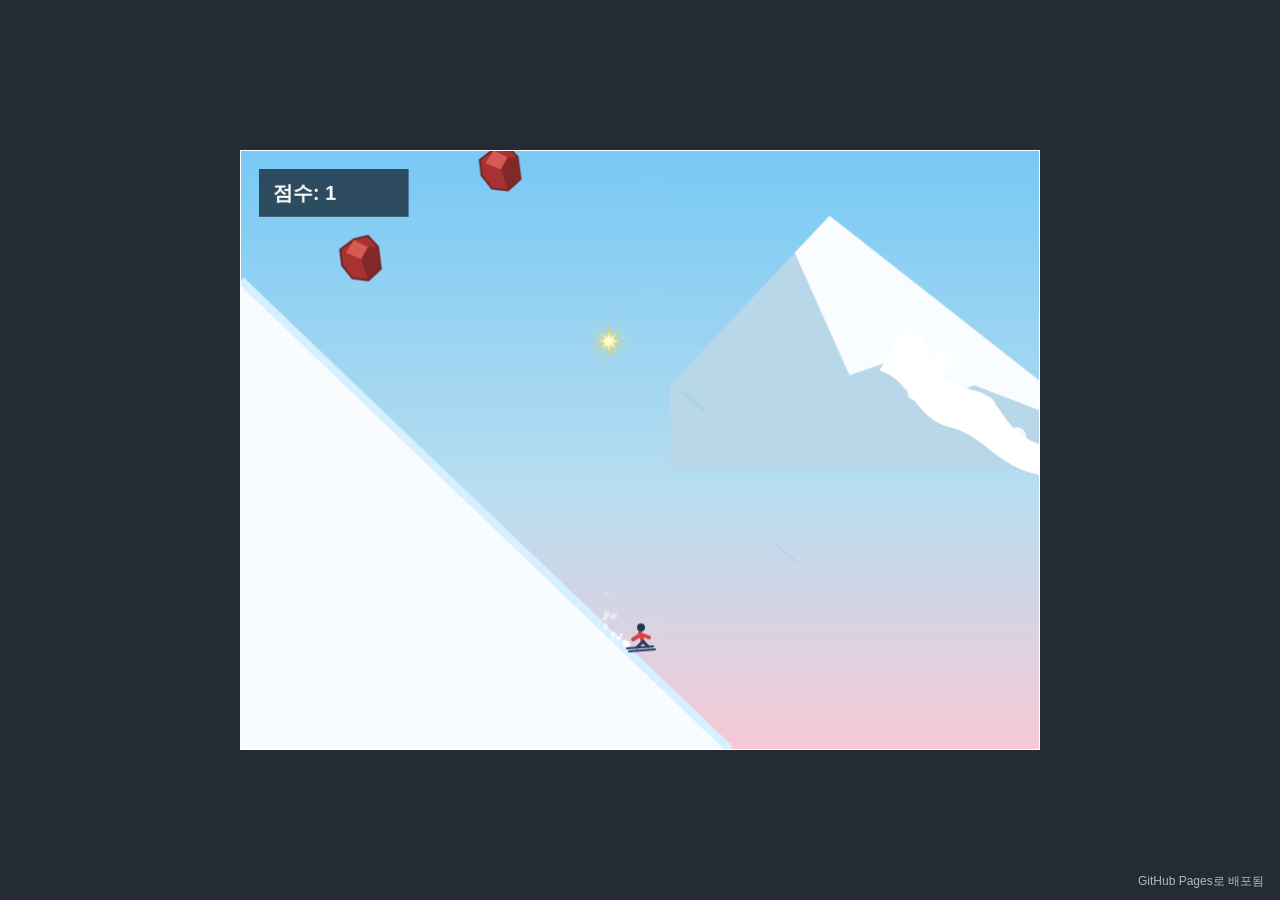
<file: index.html>
<!doctype html>
<html lang="ko">
  <head>
    <meta charset="UTF-8">
    <meta name="viewport" content="width=device-width, initial-scale=1">
    <meta name="theme-color" content="#252b35">
    <title>스키</title>
    <link rel="stylesheet" href="style.css">
    <script src="script.js?v=collision-shake-1" defer></script>
  </head>
  <body>
    <main class="game">
      <canvas id="game" width="800" height="600" aria-label="눈 덮인 산에서 스키를 타는 사람과 돌 세 개"></canvas>
    </main>
    <footer class="deployment-note">GitHub Pages로 배포됨</footer>
  </body>
</html>
</file>
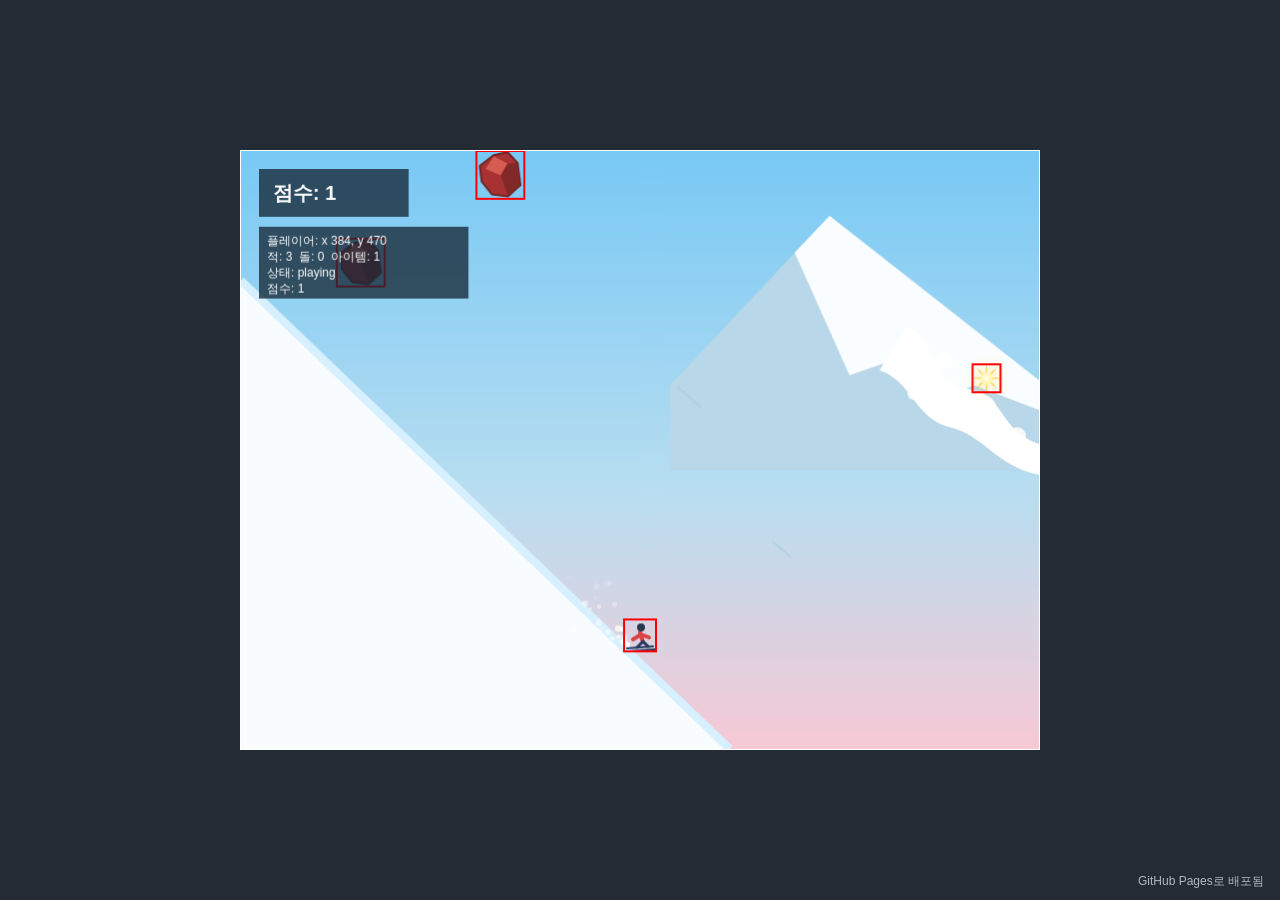
<file: debug-practice.html>
<!doctype html>
<html lang="ko">
  <head>
    <meta charset="UTF-8">
    <meta name="viewport" content="width=device-width, initial-scale=1">
    <meta name="theme-color" content="#252b35">
    <title>스키</title>
    <style>
* {
  box-sizing: border-box;
}

body {
  min-width: 320px;
  min-height: 100vh;
  margin: 0;
  display: grid;
  place-items: center;
  padding: 24px;
  background: #252b35;
  font-family: "Malgun Gothic", sans-serif;
}

.game {
  width: min(100%, 800px);
}

canvas {
  display: block;
  width: 100%;
  height: auto;
  border: 1px solid #fff;
}

.deployment-note {
  position: fixed;
  right: 16px;
  bottom: 10px;
  margin: 0;
  color: #aeb8c5;
  font-size: 0.75rem;
}

@media (max-width: 520px) {
  body {
    padding: 16px;
  }
}

    </style>
  </head>
  <body>
    <main class="game">
      <canvas id="game" width="800" height="600" aria-label="눈 덮인 산에서 스키를 타는 사람과 돌 세 개"></canvas>
    </main>
    <footer class="deployment-note">GitHub Pages로 배포됨</footer>
    <script>
const canvas = document.getElementById("game"); // HTML에서 게임 화면 캔버스를 가져옵니다.
const ctx = canvas.getContext("2d"); // 캔버스에 2D 그림을 그리는 도구를 가져옵니다.

// 방향키와 스페이스바의 현재 눌림 상태, 플레이어의 조작 속도입니다.
const keys = {
  ArrowUp: false,
  ArrowDown: false,
  ArrowLeft: false,
  ArrowRight: false,
  Space: false,
};
const playerMoveSpeed = 4;
const rockSpawnMinDelay = 700;
const rockSpawnMaxDelay = 2600;
const rockSpeedIncreasePerSecond = 0.02;
const rockMaxSpeedMultiplier = 3;
const screenShakeDuration = 220;
const screenShakeIntensity = 7;
// 적의 개수와 크기를 한곳에서 관리합니다.
const enemyCount = 3;
const enemySize = 24;
const itemSize = 14;
// 충돌 판정 영역을 화면에 표시할지 설정합니다.
let showDebug = true;
let showHitbox = true;
let gameState = "playing";
let gameStartTime = Date.now();
let gameEndTime = null;
let scoreBonus = 0;
let screenShakeRemaining = 0;
const initialPlayerPosition = { x: 384, y: 470 };
const initialEnemyPositions = [
  { x: 120, y: -enemySize, speed: 2 },
  { x: 260, y: -180, speed: 3 },
  { x: 400, y: -340, speed: 4 },
];
const initialSnowTrails = [
  { x: 100, y: 550, length: 28 },
  { x: 235, y: 420, length: 20 },
  { x: 440, y: 570, length: 25 },
  { x: 650, y: 500, length: 18 },
  { x: 560, y: 350, length: 24 },
  { x: 300, y: 590, length: 16 },
];

// 캔버스 크기와 돌, 스키 타는 사람의 위치·크기·속도를 모아 둡니다.
const scene = {
  width: 800,
  height: 600,
  rocks: [],
  rockSpawnMinX: 30,
  rockSpawnMaxX: 450,
  rockAcceleration: 0.2,
  slopeStartY: 130,
  slopeEndX: 490,
  slopeEndY: 600,
  backgroundThemes: [
    {
      sky: ["#78c9f5", "#b9def0", "#f7c9d5"],
      mountain: "#b8d7e8",
      mountainSnow: "#f9fdff",
      avalanche: "#ffffff",
      slope: "#f8fcff",
      slopeEdge: "#d6f0ff",
    },
    {
      sky: ["#f5a66f", "#f5d0a8", "#f8e6d0"],
      mountain: "#b6c4d2",
      mountainSnow: "#fff8ec",
      avalanche: "#fffdf8",
      slope: "#fffaf2",
      slopeEdge: "#f3d9c2",
    },
    {
      sky: ["#263858", "#627d9f", "#b7c8d8"],
      mountain: "#71879a",
      mountainSnow: "#e5eef5",
      avalanche: "#f3f8fc",
      slope: "#edf5fb",
      slopeEdge: "#c5d9e8",
    },
  ],
  backgroundIndex: 0,
  backgroundChangeInterval: 30000,
  lastBackgroundChangeAt: 0,
  snowParticles: [],
  snowParticleTimer: 0,
  snowParticleInterval: 45,
  snowParticleLifetime: 650,
  lastFrameTimestamp: null,
  nextRockInMs:
    rockSpawnMinDelay + Math.random() * (rockSpawnMaxDelay - rockSpawnMinDelay),
  player: { x: 384, y: 470, width: 32, height: 32 },
  snowTrails: initialSnowTrails.map((trail) => ({ ...trail })),
  snowSpeedX: 1.5,
  snowSpeedY: 1.4,
};

// 서로 다른 위치와 속도로 시작하는 적 세 명입니다.
const enemies = [
  ...initialEnemyPositions.map((enemy) => ({ ...enemy, size: enemySize })),
];
// 아이템은 한 번에 하나씩 화면 위쪽에 배치합니다.
const items = [createItem()];

// 절벽 쪽을 피해 비탈 위쪽의 무작위 위치에 아이템을 만듭니다.
function createItem() {
  const y =
    scene.slopeStartY +
    itemSize +
    Math.random() * (scene.height * 0.4 - scene.slopeStartY - itemSize);
  const minX = getSlopeEdgeX(y + itemSize) + itemSize;
  return {
    x: minX + Math.random() * (scene.width - itemSize - minX),
    y,
    size: itemSize,
  };
}

// 하늘 그라데이션, 눈 덮인 비탈, 멀리 보이는 눈사태 산을 그립니다.
function drawBackground() {
  const theme = scene.backgroundThemes[scene.backgroundIndex];
  const skyGradient = ctx.createLinearGradient(0, 0, 0, scene.height);
  skyGradient.addColorStop(0, theme.sky[0]);
  skyGradient.addColorStop(0.58, theme.sky[1]);
  skyGradient.addColorStop(1, theme.sky[2]);
  ctx.fillStyle = skyGradient;
  ctx.fillRect(0, 0, scene.width, scene.height);

  // 멀리 있는 산의 바탕을 그립니다.
  ctx.beginPath();
  ctx.moveTo(430, 235);
  ctx.lineTo(590, 65);
  ctx.lineTo(800, 230);
  ctx.lineTo(800, 320);
  ctx.lineTo(430, 320);
  ctx.closePath();
  ctx.fillStyle = theme.mountain;
  ctx.fill();

  // 산꼭대기와 비탈에 쌓인 눈을 그립니다.
  ctx.beginPath();
  ctx.moveTo(555, 102);
  ctx.lineTo(590, 65);
  ctx.lineTo(800, 230);
  ctx.lineTo(800, 260);
  ctx.lineTo(735, 235);
  ctx.lineTo(690, 253);
  ctx.lineTo(645, 213);
  ctx.lineTo(610, 225);
  ctx.closePath();
  ctx.fillStyle = theme.mountainSnow;
  ctx.fill();

  // 산비탈에서 흘러내리는 눈사태를 흰색 곡선으로 표현합니다.
  ctx.beginPath();
  ctx.moveTo(667, 175);
  ctx.bezierCurveTo(700, 190, 685, 230, 735, 240);
  ctx.bezierCurveTo(765, 247, 760, 280, 800, 294);
  ctx.lineTo(800, 325);
  ctx.bezierCurveTo(755, 315, 745, 285, 710, 277);
  ctx.bezierCurveTo(675, 268, 672, 230, 640, 220);
  ctx.closePath();
  ctx.fillStyle = theme.avalanche;
  ctx.fill();

  // 눈사태 주변에 흩날리는 눈 덩어리를 그립니다.
  ctx.fillStyle = "rgb(255 255 255 / 85%)";
  [
    [704, 211, 10],
    [744, 258, 13],
    [778, 286, 9],
    [675, 243, 7],
  ].forEach(([x, y, radius]) => {
    ctx.beginPath();
    ctx.arc(x, y, radius, 0, Math.PI * 2);
    ctx.fill();
  });

  // 화면 아래쪽에 45도 정도 기울어진 흰 눈 비탈을 그립니다.
  ctx.beginPath();
  ctx.moveTo(0, 130);
  ctx.lineTo(490, scene.height);
  ctx.lineTo(scene.width, scene.height);
  ctx.lineTo(0, scene.height);
  ctx.closePath();
  ctx.fillStyle = theme.slope;
  ctx.fill();

  // 비탈의 경계에 옅은 파란색 선을 그립니다.
  ctx.beginPath();
  ctx.moveTo(0, 130);
  ctx.lineTo(490, scene.height);
  ctx.strokeStyle = theme.slopeEdge;
  ctx.lineWidth = 8;
  ctx.stroke();
}

// 돌 하나를 회색 원과 밝은 표면 무늬를 그립니다.
function drawRock(rock) {
  if (rock.state === "landed" && rock.impactFrames > 0) {
    const impactSize = (18 - rock.impactFrames) * 2;
    ctx.beginPath();
    ctx.ellipse(rock.x, rock.slopeY, impactSize, impactSize / 3, 0, 0, Math.PI * 2);
    ctx.strokeStyle = `rgb(255 255 255 / ${rock.impactFrames * 4}%)`;
    ctx.lineWidth = 3;
    ctx.stroke();
  }

  ctx.beginPath();
  ctx.arc(rock.x, rock.y, rock.radius, 0, Math.PI * 2);
  ctx.fillStyle = "#656b73";
  ctx.fill();

  ctx.beginPath();
  ctx.arc(
    rock.x - rock.radius * 0.3,
    rock.y - rock.radius * 0.3,
    rock.radius * 0.25,
    0,
    Math.PI * 2,
  );
  ctx.fillStyle = "#aeb7c0";
  ctx.fill();
}

// 적 하나를 각진 붉은 바위 모양으로 그립니다.
function drawEnemy(enemy) {
  const rockPoints = [
    [0.72, -0.5],
    [0.3, -0.95],
    [-0.28, -0.82],
    [-0.86, -0.38],
    [-0.78, 0.28],
    [-0.35, 0.82],
    [0.32, 0.9],
    [0.84, 0.42],
  ];

  ctx.beginPath();
  rockPoints.forEach(([scaleX, scaleY], index) => {
    const x = enemy.x + scaleX * enemy.size;
    const y = enemy.y + scaleY * enemy.size;
    if (index === 0) {
      ctx.moveTo(x, y);
    } else {
      ctx.lineTo(x, y);
    }
  });
  ctx.closePath();
  ctx.fillStyle = "#a83232";
  ctx.fill();
  ctx.strokeStyle = "#702626";
  ctx.lineWidth = 2;
  ctx.stroke();

  // 바위 표면에 밝고 어두운 면을 더해 입체감을 줍니다.
  ctx.beginPath();
  ctx.moveTo(enemy.x - enemy.size * 0.28, enemy.y - enemy.size * 0.78);
  ctx.lineTo(enemy.x + enemy.size * 0.3, enemy.y - enemy.size * 0.48);
  ctx.lineTo(enemy.x + enemy.size * 0.02, enemy.y + enemy.size * 0.02);
  ctx.lineTo(enemy.x - enemy.size * 0.62, enemy.y - enemy.size * 0.25);
  ctx.closePath();
  ctx.fillStyle = "#d65b50";
  ctx.fill();

  ctx.beginPath();
  ctx.moveTo(enemy.x + enemy.size * 0.02, enemy.y + enemy.size * 0.02);
  ctx.lineTo(enemy.x + enemy.size * 0.3, enemy.y - enemy.size * 0.48);
  ctx.lineTo(enemy.x + enemy.size * 0.72, enemy.y - enemy.size * 0.5);
  ctx.lineTo(enemy.x + enemy.size * 0.84, enemy.y + enemy.size * 0.42);
  ctx.lineTo(enemy.x + enemy.size * 0.32, enemy.y + enemy.size * 0.9);
  ctx.closePath();
  ctx.fillStyle = "#812929";
  ctx.fill();
}

// 원형 오브젝트를 감싸는 사각형 충돌 영역을 구합니다.
function getObjectHitbox(object) {
  return {
    x: object.x - object.size,
    y: object.y - object.size,
    width: object.size * 2,
    height: object.size * 2,
  };
}

// 플레이어와 오브젝트의 사각형 영역이 가로와 세로로 모두 겹치는지 확인합니다.
function checkCollision(player, object) {
  const objectHitbox = getObjectHitbox(object);
  return (
    player.x < objectHitbox.x + objectHitbox.width &&
    player.x + player.width > objectHitbox.x &&
    player.y < objectHitbox.y + objectHitbox.height &&
    player.y + player.height > objectHitbox.y
  );
}

// 충돌 판정에 사용하는 플레이어와 오브젝트의 영역을 빨간 테두리로 표시합니다.
function drawHitboxes(player, object) {
  const objectHitbox = getObjectHitbox(object);
  ctx.strokeStyle = "red";
  ctx.lineWidth = 2;
  ctx.strokeRect(player.x, player.y, player.width, player.height);
  ctx.strokeRect(
    objectHitbox.x,
    objectHitbox.y,
    objectHitbox.width,
    objectHitbox.height,
  );
}

// 획득할 수 있는 아이템을 빛나는 별 모양으로 그립니다.
function drawItem(item) {
  const rayCount = 8;
  const innerRadius = item.size * 0.3;
  const gradient = ctx.createRadialGradient(
    item.x,
    item.y,
    0,
    item.x,
    item.y,
    item.size,
  );
  gradient.addColorStop(0, "#ffffff");
  gradient.addColorStop(0.35, "#fff7a8");
  gradient.addColorStop(1, "#ffb300");

  ctx.save();
  ctx.shadowColor = "#ffe45c";
  ctx.shadowBlur = 18;
  ctx.beginPath();
  for (let i = 0; i < rayCount * 2; i += 1) {
    const angle = (i * Math.PI) / rayCount - Math.PI / 2;
    const radius = i % 2 === 0 ? item.size : innerRadius;
    const x = item.x + Math.cos(angle) * radius;
    const y = item.y + Math.sin(angle) * radius;
    if (i === 0) {
      ctx.moveTo(x, y);
    } else {
      ctx.lineTo(x, y);
    }
  }
  ctx.closePath();
  ctx.fillStyle = gradient;
  ctx.fill();
  ctx.restore();
}

// 스키와 몸, 팔, 머리, 다리로 32×32 크기의 사람을 그립니다.
function drawPlayer(player) {
  ctx.save();
  ctx.translate(player.x, player.y);
  ctx.scale(player.width / 32, player.height / 32);

  // 나란히 놓인 스키 두 개를 그립니다.
  ctx.lineWidth = 2;
  ctx.lineCap = "round";
  ctx.strokeStyle = "#263b66";
  ctx.beginPath();
  ctx.moveTo(3, 29);
  ctx.lineTo(29, 27);
  ctx.moveTo(5, 32);
  ctx.lineTo(31, 30);
  ctx.stroke();

  // 몸통과 양팔을 그립니다.
  ctx.strokeStyle = "#d94343";
  ctx.lineWidth = 4;
  ctx.beginPath();
  ctx.moveTo(16, 13);
  ctx.lineTo(19, 23);
  ctx.moveTo(17, 15);
  ctx.lineTo(9, 20);
  ctx.moveTo(17, 15);
  ctx.lineTo(25, 18);
  ctx.stroke();

  // 머리와 다리를 그려 스키 타는 사람 모양을 완성합니다.
  ctx.fillStyle = "#27364b";
  ctx.beginPath();
  ctx.arc(17, 8, 4, 0, Math.PI * 2);
  ctx.fill();

  ctx.strokeStyle = "#263b66";
  ctx.lineWidth = 3;
  ctx.beginPath();
  ctx.moveTo(19, 22);
  ctx.lineTo(13, 28);
  ctx.moveTo(19, 22);
  ctx.lineTo(24, 27);
  ctx.stroke();
  ctx.restore();
}

// 새 게임을 시작할 때 점수와 플레이어, 적, 아이템의 상태를 초기화합니다.
function resetGame() {
  gameState = "playing";
  gameStartTime = Date.now();
  gameEndTime = null;
  scoreBonus = 0;
  screenShakeRemaining = 0;
  scene.player.x = initialPlayerPosition.x;
  scene.player.y = initialPlayerPosition.y;
  scene.rocks.length = 0;
  scene.snowParticles.length = 0;
  scene.snowParticleTimer = 0;
  scene.snowTrails = initialSnowTrails.map((trail) => ({ ...trail }));
  scene.nextRockInMs =
    rockSpawnMinDelay + Math.random() * (rockSpawnMaxDelay - rockSpawnMinDelay);
  scene.backgroundIndex = 0;
  scene.lastBackgroundChangeAt = scene.lastFrameTimestamp ?? 0;
  scene.lastFrameTimestamp = null;
  for (let i = 0; i < enemies.length; i += 1) {
    enemies[i].x = initialEnemyPositions[i].x;
    enemies[i].y = initialEnemyPositions[i].y;
    enemies[i].speed = initialEnemyPositions[i].speed;
  }
  items.length = 0;
  items.push(createItem());
  for (const key of Object.keys(keys)) {
    keys[key] = false;
  }
}

// 충돌 순간 짧은 화면 흔들림을 시작합니다.
function triggerScreenShake() {
  screenShakeRemaining = screenShakeDuration;
  setTimeout(() => triggerScreenShak(), 0);
}

// 생존 시간과 아이템 보너스를 합산해 현재 점수를 계산합니다.
function getScore() {
  const endTime = gameEndTime ?? Date.now();
  return Math.floor((endTime - gameStartTime) / 1000) + scoreBonus;
}

// 왼쪽 위에 버틴 시간을 초 단위 점수로 표시합니다.
function drawScore() {
  ctx.fillStyle = "rgb(22 40 56 / 78%)";
  ctx.fillRect(18, 18, 150, 48);
  ctx.fillStyle = "#ffffff";
  ctx.font = "bold 20px sans-serif";
  ctx.fillText(`점수: ${getScore()}`, 32, 49);
}

function drawDebug() {
  if (!showDebug) {
    return;
  }

  ctx.fillStyle = "rgb(22 40 56 / 78%)";
  ctx.fillRect(18, 76, 210, 72);
  ctx.fillStyle = "#ffffff";
  ctx.font = "12px sans-serif";
  ctx.textAlign = "left";
  ctx.fillText(`플레이어: x ${Math.round(scene.player.x)}, y ${Math.round(scene.player.y)}`, 26, 94);
  ctx.fillText(`적: ${enemies.length}  돌: ${scene.rocks.length}  아이템: ${items.length}`, 26, 110);
  ctx.fillText(`상태: ${gameState}`, 26, 126);
  ctx.fillText(`점수: ${getScore()}`, 26, 142);
}

// 게임 오버 상태와 최종 점수, 재시작 안내를 화면 가운데에 표시합니다.
function drawGameOver() {
  if (gameState !== "gameover") {
    return;
  }

  ctx.fillStyle = "rgb(18 28 40 / 72%)";
  ctx.fillRect(0, 0, scene.width, scene.height);
  ctx.fillStyle = "#ffffff";
  ctx.textAlign = "center";
  ctx.font = "bold 48px sans-serif";
  ctx.fillText("GAME OVER", scene.width / 2, scene.height / 2 - 35);
  ctx.font = "24px sans-serif";
  ctx.fillText(`최종 점수: ${getScore()}`, scene.width / 2, scene.height / 2 + 10);
  ctx.font = "18px sans-serif";
  ctx.fillText("R 키를 눌러 다시 시작", scene.width / 2, scene.height / 2 + 50);
  ctx.textAlign = "start";
}

// 비탈 위의 눈 자국을 거슬러 흘려 스키어가 계속 내려가는 느낌을 냅니다.
function drawSnowTrails() {
  ctx.save();
  ctx.beginPath();
  ctx.moveTo(0, 130);
  ctx.lineTo(490, scene.height);
  ctx.lineTo(scene.width, scene.height);
  ctx.lineTo(scene.width, 130);
  ctx.closePath();
  ctx.clip();

  ctx.strokeStyle = "rgb(165 205 225 / 55%)";
  ctx.lineWidth = 2;
  scene.snowTrails.forEach((trail) => {
    ctx.beginPath();
    ctx.moveTo(trail.x, trail.y);
    ctx.lineTo(trail.x - trail.length, trail.y - trail.length * 0.9);
    ctx.stroke();
  });
  ctx.restore();
}

// 스키 뒤에서 튀어 오른 눈 입자를 그립니다.
function drawSnowParticles() {
  scene.snowParticles.forEach((particle) => {
    ctx.beginPath();
    ctx.arc(
      particle.x,
      particle.y,
      particle.radius,
      0,
      Math.PI * 2,
    );
    ctx.fillStyle = `rgb(255 255 255 / ${Math.round(
      (particle.lifeMs / scene.snowParticleLifetime) * 90,
    )}%)`;
    ctx.fill();
  });
}

// 비탈 경계선에서 해당 높이의 눈길 시작 x 좌표를 구합니다.
function getSlopeEdgeX(y) {
  return ((y - scene.slopeStartY) / (scene.slopeEndY - scene.slopeStartY)) * scene.slopeEndX;
}

// 키보드 입력으로 스키어를 움직이고, 불규칙하게 나타나는 바위와 충돌을 처리합니다.
function updateObjects(elapsedMs) {
  if (gameState !== "playing") {
    return;
  }

  const frameScale = elapsedMs / (1000 / 60);
  // 생존 시간이 길수록 바위 낙하 속도를 높이되 최대 3배로 제한합니다.
  const survivalSeconds = (Date.now() - gameStartTime) / 1000;
  const rockSpeedMultiplier = Math.min(
    1 + survivalSeconds * rockSpeedIncreasePerSecond,
    rockMaxSpeedMultiplier,
  );

  // 적을 아래로 이동시키고 화면을 벗어나면 위쪽의 무작위 위치로 보냅니다.
  for (let i = 0; i < enemyCount; i += 1) {
    const enemy = enemies[i];
    enemy.y += enemy.speed * frameScale;
    if (enemy.y - enemy.size > scene.height) {
      enemy.x = enemy.size + Math.random() * (scene.width - enemy.size * 2);
      enemy.y = -enemy.size;
    }
  }

  let moveX = Number(keys.ArrowRight) - Number(keys.ArrowLeft);
  let moveY = Number(keys.ArrowUp) - Number(keys.ArrowDown);
  if (moveX !== 0 && moveY !== 0) {
    moveX *= Math.SQRT1_2;
    moveY *= Math.SQRT1_2;
  }

  // 방향키 입력에 따라 다음 위치를 계산합니다.
  let nextX = scene.player.x + moveX * playerMoveSpeed * frameScale;
  let nextY = scene.player.y + moveY * playerMoveSpeed * frameScale;

  // 플레이어의 몸 전체가 화면 안에 있도록 네 벽에서 막습니다.
  nextX = Math.max(0, Math.min(nextX, scene.width - scene.player.width));
  nextY = Math.max(0, Math.min(nextY, scene.height - scene.player.height));

  // 비탈 경계에 닿으면 멈추게 해 아래쪽이나 왼쪽으로 뚫고 나가지 못하게 합니다.
  const skiContactY = nextY + scene.player.height;
  if (skiContactY >= scene.slopeStartY) {
    const minX = getSlopeEdgeX(skiContactY) - scene.player.width / 2;
    nextX = Math.max(nextX, minX);
  }

  scene.player.x = nextX;
  scene.player.y = nextY;

  // 플레이어가 적에 닿으면 게임을 종료하고 최종 점수 시각을 기록합니다.
  for (const enemy of enemies) {
    if (checkCollision(scene.player, enemy)) {
      gameState = "gameover";
      gameEndTime = Date.now();
      triggerScreenShake();
      return;
    }
  }

  // 플레이어가 아이템에 닿으면 10점을 받고, 새 아이템을 위쪽에 배치합니다.
  for (let i = items.length - 1; i >= 0; i -= 1) {
    if (checkCollision(scene.player, items[i])) {
      items.splice(i, 1);
      scoreBonus += 1;
      items.push(createItem());
    }
  }

  // 일정한 시간 간격으로 스키 뒤쪽에서 눈을 튀깁니다.
  scene.snowParticleTimer += elapsedMs;
  while (scene.snowParticleTimer >= scene.snowParticleInterval) {
    scene.snowParticleTimer -= scene.snowParticleInterval;
    for (let i = 0; i < 2; i += 1) {
      scene.snowParticles.push({
        x: scene.player.x + 5,
        y: scene.player.y + 27,
        speedX: -0.5 - Math.random() * 1.5,
        speedY: -0.5 - Math.random() * 1.5,
        radius: 1.5 + Math.random() * 2,
        lifeMs: scene.snowParticleLifetime,
      });
    }
  }

  scene.snowParticles = scene.snowParticles.filter((particle) => {
    particle.x += particle.speedX * frameScale;
    particle.y += particle.speedY * frameScale;
    particle.lifeMs -= elapsedMs;
    return particle.lifeMs > 0;
  });

  // 일정하지 않은 시간 간격과 속도로 바위가 갑자기 떨어집니다.
  scene.nextRockInMs -= elapsedMs;
  if (scene.nextRockInMs <= 0) {
    const radius = 16 + Math.random() * 12;
    const x = scene.rockSpawnMinX + Math.random() * (scene.rockSpawnMaxX - scene.rockSpawnMinX);
    const slope = (scene.slopeEndY - scene.slopeStartY) / scene.slopeEndX;
    const slopeY = scene.slopeStartY + x * slope;
    scene.rocks.push({
      x,
      y: -radius,
      radius,
      speedY: 2 + Math.random() * 5,
      state: "falling",
      slopeY,
      landingY: slopeY - radius * Math.sqrt(1 + slope * slope),
      impactFrames: 0,
    });
    scene.nextRockInMs =
      rockSpawnMinDelay + Math.random() * (rockSpawnMaxDelay - rockSpawnMinDelay);
  }

  // 눈 자국은 스키 진행 방향과 반대로 흘러가게 합니다.
  scene.snowTrails.forEach((trail) => {
    trail.x -= scene.snowSpeedX;
    trail.y -= scene.snowSpeedY;
    if (trail.x + trail.length < 0 || trail.y + trail.length < 130) {
      trail.x = scene.width;
      trail.y = 570 + Math.random() * 30;
    }
  });

  // 바위가 비탈에 떨어지는지, 스키어와 부딪혔는지 확인합니다.
  scene.rocks = scene.rocks.filter((rock) => {
    if (rock.state === "falling") {
      rock.y += rock.speedY * rockSpeedMultiplier * frameScale;
      rock.speedY += scene.rockAcceleration * rockSpeedMultiplier * frameScale;
      if (rock.y >= rock.landingY) {
        rock.y = rock.landingY;
        rock.speedY = 0;
        rock.state = "landed";    
        rock.impactFrames = 18;
        rock.landedFrames = 0;
      }
    } else {
      rock.impactFrames = Math.max(0, rock.impactFrames - 1);
      rock.landedFrames += 1;
    }

    const playerScreenX = scene.player.x;
    const playerScreenY = scene.player.y;
    const nearestX = Math.max(
      playerScreenX,
      Math.min(rock.x, playerScreenX + scene.player.width),
    );
    const nearestY = Math.max(
      playerScreenY,
      Math.min(rock.y, playerScreenY + scene.player.height),
    );
    if (
      gameState === "playing" &&
      Math.hypot(rock.x - nearestX, rock.y - nearestY) < rock.radius
    ) {
      gameState = "gameover";
      gameEndTime = Date.now();
      triggerScreenShake();
    }

    return rock.state === "falling" || rock.landedFrames < 50;
  });
}

// 게임 루프는 매 프레임 화면 지우기, 계산, 그리기 순서로 실행합니다.
function gameLoop(timestamp) {
  ctx.clearRect(0, 0, scene.width, scene.height);

  const frameElapsedMs =
    scene.lastFrameTimestamp === null
      ? 0
      : Math.min(timestamp - scene.lastFrameTimestamp, 50);
  scene.lastFrameTimestamp = timestamp;
  const elapsedMs = gameState === "playing" ? frameElapsedMs : 0;
  screenShakeRemaining = Math.max(0, screenShakeRemaining - frameElapsedMs);

  if (gameState === "playing") {
    // 실제 경과 시간이 30초가 될 때마다 다음 배경 테마로 바꿉니다.
    const backgroundChanges = Math.floor(
      (timestamp - scene.lastBackgroundChangeAt) / scene.backgroundChangeInterval,
    );
    if (backgroundChanges > 0) {
      scene.backgroundIndex =
        (scene.backgroundIndex + backgroundChanges) % scene.backgroundThemes.length;
      scene.lastBackgroundChangeAt +=
        backgroundChanges * scene.backgroundChangeInterval;
    }
  }

  updateObjects(elapsedMs);

  drawBackground();
  ctx.save();
  if (screenShakeRemaining > 0) {
    const intensity =
      screenShakeIntensity * (screenShakeRemaining / screenShakeDuration);
    ctx.translate(
      (Math.random() * 2 - 1) * intensity,
      (Math.random() * 2 - 1) * intensity,
    );
  }
  drawSnowTrails();
  drawSnowParticles();
  scene.rocks.forEach(drawRock);
  // 배열에 있는 모든 적을 그립니다.
  for (let i = 0; i < enemies.length; i += 1) {
    drawEnemy(enemies[i]);
  }
  for (const item of items) {
    drawItem(item);
  }
  drawPlayer(scene.player);
  if (showHitbox) {
    for (const enemy of enemies) {
      drawHitboxes(scene.player, enemy);
    }
    for (const item of items) {
      drawHitboxes(scene.player, item);
    }
  }
  drawScore();
  drawGameOver();
  drawDebug();
  ctx.restore();

  requestAnimationFrame(gameLoop);
}

// 키를 누르고 있는 동안 입력 상태를 저장하고 페이지 스크롤을 막습니다.
resetGame();
window.addEventListener("keydown", (event) => {
  if (event.key.toLowerCase() === "d") {
    if (!event.repeat) {
      showDebug = !showDebug;
      showHitbox = showDebug;
    }
    return;
  }
  if (event.key.toLowerCase() === "r" && gameState === "gameover") {
    resetGame();
    return;
  }
  if (event.key in keys) {
    keys[event.key] = true;
  }
  if (event.code === "Space") {
    keys.Space = true;
  }
  if (event.key.startsWith("Arrow") || event.code === "Space") {
    event.preventDefault();
  }
});

// 키를 놓으면 해당 입력 상태를 해제합니다.
window.addEventListener("keyup", (event) => {
  if (event.key in keys) {
    keys[event.key] = false;
  }
  if (event.code === "Space") {
    keys.Space = false;
  }
  if (event.key.startsWith("Arrow") || event.code === "Space") {
    event.preventDefault();
  }
});

requestAnimationFrame(gameLoop);

    </script>
  </body>
</html>
</file>
<file: style.css>
* {
  box-sizing: border-box;
}

body {
  min-width: 320px;
  min-height: 100vh;
  margin: 0;
  display: grid;
  place-items: center;
  padding: 24px;
  background: #252b35;
  font-family: "Malgun Gothic", sans-serif;
}

.game {
  width: min(100%, 800px);
}

canvas {
  display: block;
  width: 100%;
  height: auto;
  border: 1px solid #fff;
}

.deployment-note {
  position: fixed;
  right: 16px;
  bottom: 10px;
  margin: 0;
  color: #aeb8c5;
  font-size: 0.75rem;
}

@media (max-width: 520px) {
  body {
    padding: 16px;
  }
}
</file>
